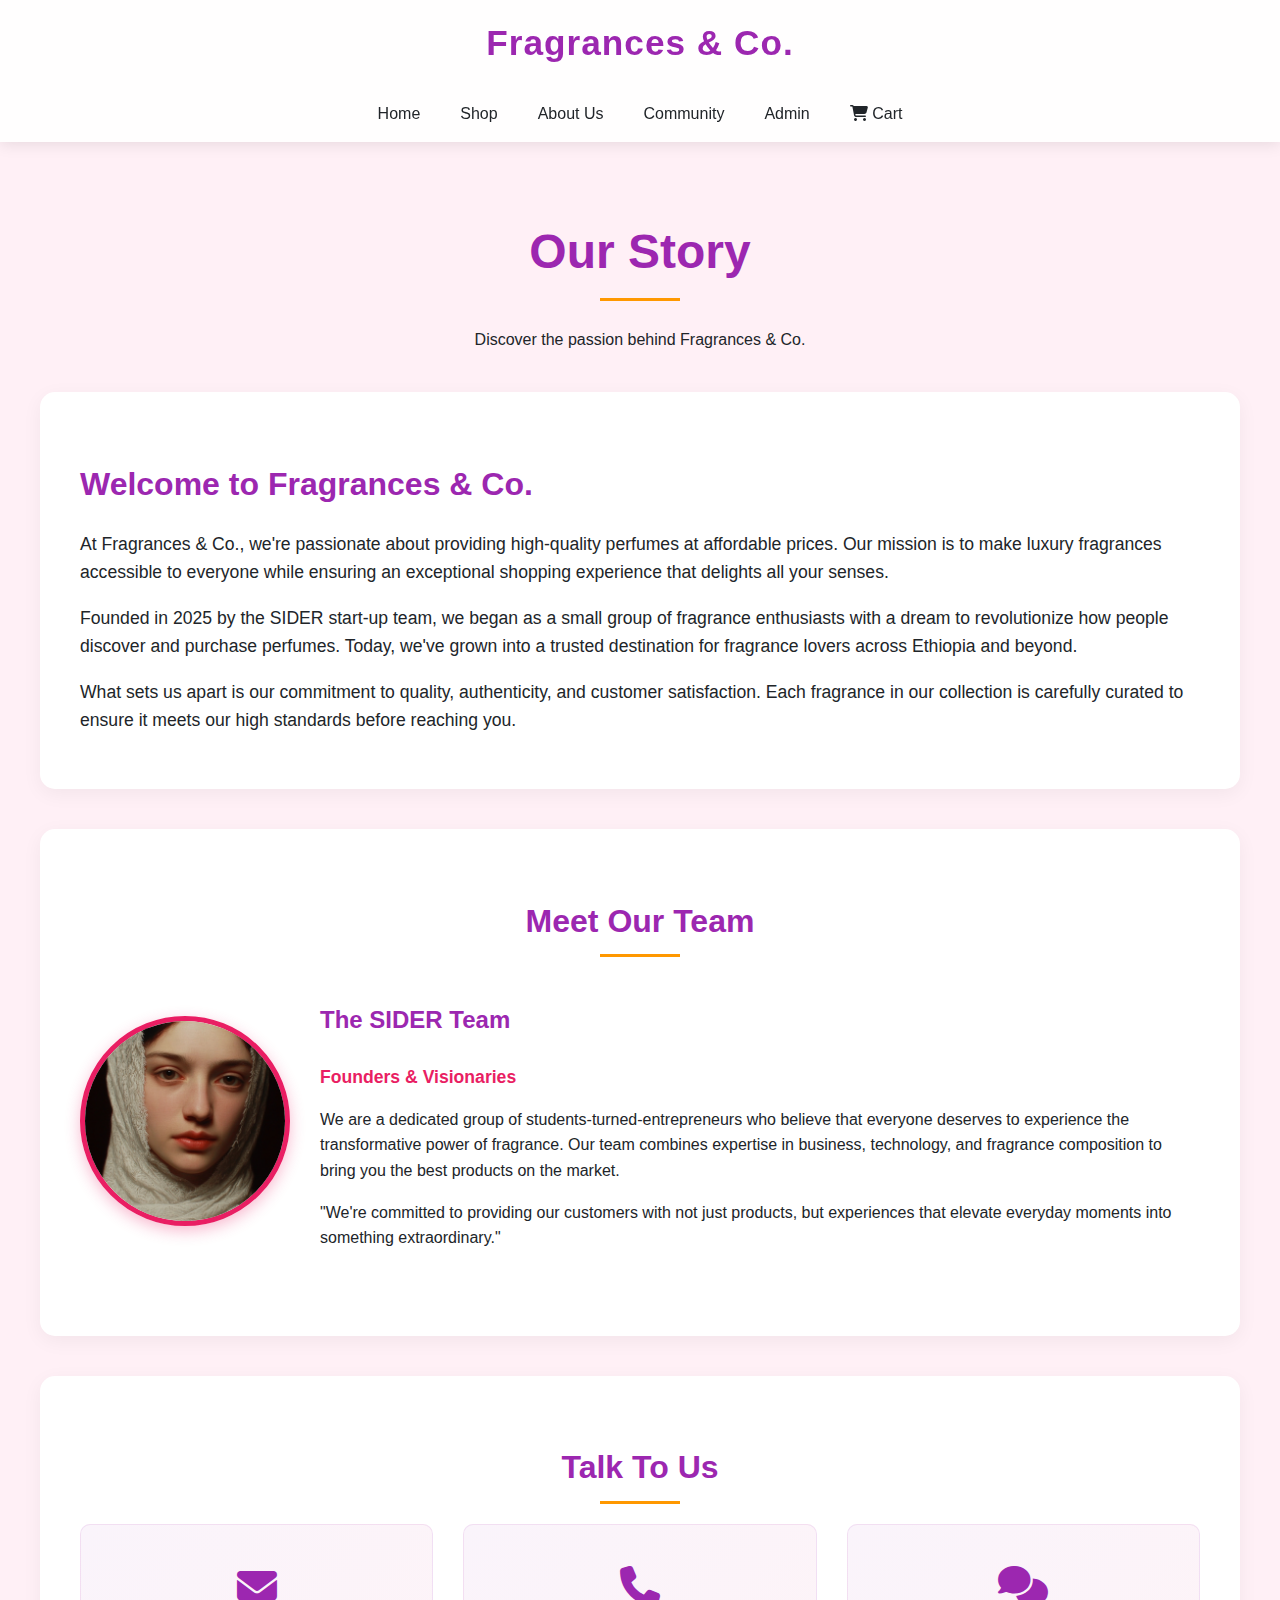
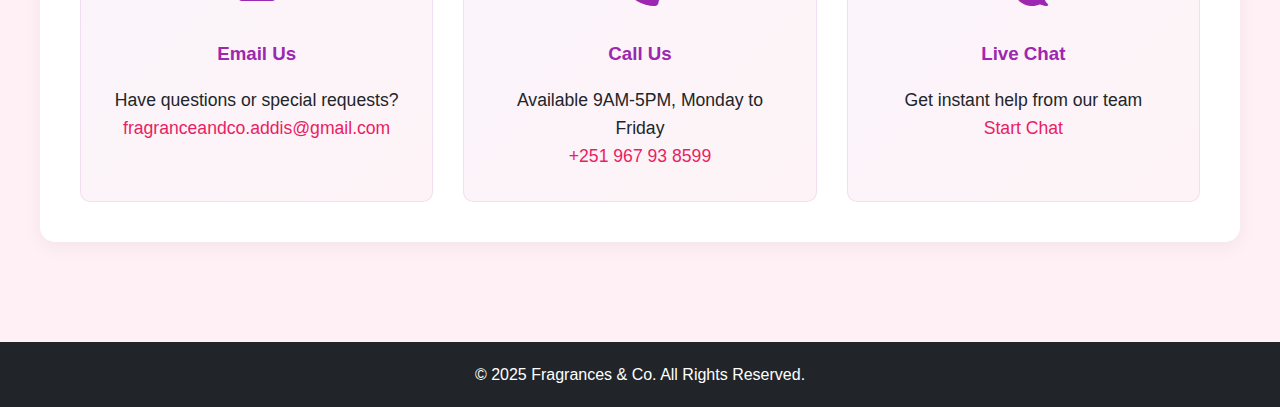
<file: FragranceandCo-main/Rahma/about us.html>
<!DOCTYPE html>
<html lang="en">
<head>
    <meta charset="UTF-8">
    <meta name="viewport" content="width=device-width, initial-scale=1.0">
    <title>About Us - Fragrances & Co.</title>
    <link rel="stylesheet" href="https://cdnjs.cloudflare.com/ajax/libs/font-awesome/6.4.0/css/all.min.css">
    <style>
        :root {
            --primary: #9c27b0;
            --secondary: #e91e63;
            --accent: #ff9800;
            --light: #f8f9fa;
            --dark: #212529;
            --background: #fff0f6;
            --text-light: #777;
        }
        
        body {
            background-color: var(--background);
            margin: 0;
            font-family: 'Segoe UI', Tahoma, Geneva, Verdana, sans-serif;
            line-height: 1.6;
            color: var(--dark);
        }
        
        
        header {
            background: rgba(255, 255, 255, 0.9);
            box-shadow: 0 2px 15px rgba(0, 0, 0, 0.1);
            position: sticky;
            top: 0;
            z-index: 100;
            backdrop-filter: blur(5px);
        }
        
        .logo h1 {
            color: var(--primary);
            margin: 0;
            padding: 15px 0;
            text-align: center;
            font-size: 2.2rem;
            font-weight: 700;
            letter-spacing: 1px;
        }
        
        nav {
            display: flex;
            justify-content: center;
            padding: 0 20px;
            flex-wrap: wrap;
        }
        
        nav a {
            color: var(--dark);
            text-decoration: none;
            font-weight: 500;
            padding: 15px 20px;
            position: relative;
            transition: color 0.3s;
        }
        
        nav a:hover {
            color: var(--primary);
        }
        
        nav a::after {
            content: '';
            position: absolute;
            bottom: 0;
            left: 0;
            width: 0;
            height: 2px;
            background-color: var(--primary);
            transition: width 0.3s;
        }
        
        nav a:hover::after {
            width: 100%;
        }
        
        
        .main-container {
            max-width: 1200px;
            margin: 0 auto;
            padding: 40px 20px;
        }
        
        .page-header {
            text-align: center;
            margin-bottom: 40px;
        }
        
        .page-header h1 {
            font-size: 3rem;
            color: var(--primary);
            margin-bottom: 20px;
            position: relative;
            display: inline-block;
        }
        
        .page-header h1::after {
            content: '';
            position: absolute;
            bottom: -10px;
            left: 50%;
            transform: translateX(-50%);
            width: 80px;
            height: 3px;
            background-color: var(--accent);
        }
        
        
        .about-section {
            background: white;
            border-radius: 15px;
            padding: 40px;
            box-shadow: 0 5px 20px rgba(0, 0, 0, 0.05);
            margin-bottom: 40px;
            animation: fadeIn 1s ease-out;
        }
        
        @keyframes fadeIn {
            from { opacity: 0; transform: translateY(20px); }
            to { opacity: 1; transform: translateY(0); }
        }
        
        .about-section h2 {
            color: var(--primary);
            font-size: 2rem;
            margin-bottom: 20px;
        }
        
        .about-section p {
            margin-bottom: 15px;
            font-size: 1.1rem;
            color: var(--dark);
        }
        
        
        .team-section {
            background: white;
            border-radius: 15px;
            padding: 40px;
            box-shadow: 0 5px 20px rgba(0, 0, 0, 0.05);
            margin-bottom: 40px;
        }
        
        .team-section h2 {
            color: var(--primary);
            font-size: 2rem;
            text-align: center;
            margin-bottom: 30px;
            position: relative;
        }
        
        .team-section h2::after {
            content: '';
            position: absolute;
            bottom: -10px;
            left: 50%;
            transform: translateX(-50%);
            width: 80px;
            height: 3px;
            background-color: var(--accent);
        }
        
        .team-member {
            display: flex;
            align-items: center;
            gap: 30px;
            margin-bottom: 30px;
            flex-wrap: wrap;
        }
        
        .team-member img {
            width: 200px;
            height: 200px;
            border-radius: 50%;
            object-fit: cover;
            border: 5px solid var(--secondary);
            box-shadow: 0 5px 15px rgba(233, 30, 99, 0.3);
        }
        
        .team-member-info {
            flex: 1;
            min-width: 300px;
        }
        
        .team-member-info h3 {
            color: var(--primary);
            font-size: 1.5rem;
            margin-bottom: 5px;
        }
        
        .team-member-info h4 {
            color: var(--secondary);
            font-size: 1.1rem;
            margin-bottom: 15px;
        }
        
        .team-member-info p {
            color: var(--dark);
            margin-bottom: 15px;
        }
        
        
        .contact-section {
            background: white;
            border-radius: 15px;
            padding: 40px;
            box-shadow: 0 5px 20px rgba(0, 0, 0, 0.05);
        }
        
        .contact-section h2 {
            color: var(--primary);
            font-size: 2rem;
            text-align: center;
            margin-bottom: 30px;
            position: relative;
        }
        
        .contact-section h2::after {
            content: '';
            position: absolute;
            bottom: -10px;
            left: 50%;
            transform: translateX(-50%);
            width: 80px;
            height: 3px;
            background-color: var(--accent);
        }
        
        .contact-methods {
            display: grid;
            grid-template-columns: repeat(auto-fit, minmax(300px, 1fr));
            gap: 30px;
        }
        
        .contact-card {
            background: linear-gradient(135deg, rgba(156, 39, 176, 0.05) 0%, rgba(233, 30, 99, 0.05) 100%);
            border-radius: 10px;
            padding: 30px;
            text-align: center;
            transition: transform 0.3s;
            border: 1px solid rgba(156, 39, 176, 0.1);
        }
        
        .contact-card:hover {
            transform: translateY(-5px);
            box-shadow: 0 10px 25px rgba(0, 0, 0, 0.1);
        }
        
        .contact-icon {
            font-size: 2.5rem;
            color: var(--primary);
            margin-bottom: 20px;
        }
        
        .contact-card h3 {
            color: var(--primary);
            margin-bottom: 15px;
        }
        
        .contact-card p, .contact-card a {
            color: var(--dark);
            font-size: 1.1rem;
            margin-bottom: 0;
        }
        
        .contact-card a {
            color: var(--secondary);
            text-decoration: none;
            transition: color 0.3s;
        }
        
        .contact-card a:hover {
            color: var(--primary);
            text-decoration: underline;
        }
        
        
        footer {
            background: var(--dark);
            color: white;
            text-align: center;
            padding: 20px;
            margin-top: 60px;
        }
        
        footer p {
            margin: 0;
        }
        
        
        @media (max-width: 768px) {
            nav {
                flex-direction: column;
                align-items: center;
            }
            
            nav a {
                padding: 10px 0;
            }
            
            .team-member {
                flex-direction: column;
                text-align: center;
            }
            
            .team-member img {
                margin-bottom: 20px;
            }
        }
        
.chat-bot-container {
    position: fixed;
    bottom: 100px;
    right: 30px;
    width: 350px;
    max-width: 90%;
    background: white;
    border-radius: 15px;
    box-shadow: 0 10px 30px rgba(0, 0, 0, 0.1);
    z-index: 1000;
    transform: translateY(20px);
    opacity: 0;
    visibility: hidden;
    transition: all 0.3s;
    border: 1px solid #e0e0e0;
}

.chat-bot-container.open {
    transform: translateY(0);
    opacity: 1;
    visibility: visible;
}

.chat-header {
    background: var(--primary);
    color: white;
    padding: 15px;
    border-radius: 15px 15px 0 0;
    display: flex;
    justify-content: space-between;
    align-items: center;
}
    </style>
</head>
<body>

    <header>
        <div class="logo">
            <h1>Fragrances & Co.</h1>
        </div>
        <nav>
            <a href="rhm.html">Home</a>
            <a href="shop2.html">Shop</a>
            <a href="about us.html">About Us</a>
            <a href="communtiy.html">Community</a>
            <a href="admin.html">Admin</a>
            <a href="cart.html"><i class="fas fa-shopping-cart"></i> Cart</a>
        </nav>
    </header>

    
    <div class="main-container">
        <div class="page-header">
            <h1>Our Story</h1>
            <p>Discover the passion behind Fragrances & Co.</p>
        </div>
        
        
        <section class="about-section">
            <h2>Welcome to Fragrances & Co.</h2>
            <p>
                At Fragrances & Co., we're passionate about providing high-quality perfumes at affordable prices. 
                Our mission is to make luxury fragrances accessible to everyone while ensuring an exceptional 
                shopping experience that delights all your senses.
            </p>
            <p>
                Founded in 2025 by the SIDER start-up team, we began as a small group of fragrance enthusiasts 
                with a dream to revolutionize how people discover and purchase perfumes. Today, we've grown into 
                a trusted destination for fragrance lovers across Ethiopia and beyond.
            </p>
            <p>
                What sets us apart is our commitment to quality, authenticity, and customer satisfaction. 
                Each fragrance in our collection is carefully curated to ensure it meets our high standards 
                before reaching you.
            </p>
        </section>
        
        
        <section class="team-section">
            <h2>Meet Our Team</h2>
            <div class="team-member">
                <img src="eman.jpg" alt="SIDER Team">
                <div class="team-member-info">
                    <h3>The SIDER Team</h3>
                    <h4>Founders & Visionaries</h4>
                    <p>
                        We are a dedicated group of students-turned-entrepreneurs who believe that everyone 
                        deserves to experience the transformative power of fragrance. Our team combines 
                        expertise in business, technology, and fragrance composition to bring you the best 
                        products on the market.
                    </p>
                    <p>
                        "We're committed to providing our customers with not just products, but experiences 
                        that elevate everyday moments into something extraordinary."
                    </p>
                </div>
            </div>
        </section>
        
        
        <section class="contact-section">
            <h2>Talk To Us</h2>
            <div class="contact-methods">
                <div class="contact-card">
                    <div class="contact-icon">
                        <i class="fas fa-envelope"></i>
                    </div>
                    <h3>Email Us</h3>
                    <p>Have questions or special requests?</p>
                    <a href="mailto:fragranceandco.addis@gmail.com">fragranceandco.addis@gmail.com</a>
                </div>
                
                <div class="contact-card">
                    <div class="contact-icon">
                        <i class="fas fa-phone"></i>
                    </div>
                    <h3>Call Us</h3>
                    <p>Available 9AM-5PM, Monday to Friday</p>
                    <a href="tel:+251967938599">+251 967 93 8599</a>
                </div>
                
                <div class="contact-card">
                    <div class="contact-icon">
                        <i class="fas fa-comments"></i>
                    </div>
                    <h3>Live Chat</h3>
                    <p>Get instant help from our team</p>
                    <a href="#" id="startChatBtn">Start Chat</a>
                </div>
            </div>
        </section>
    </div>
    <div class="chat-bot-container" id="chatBotContainer">
        <div class="chat-header">
            <h3>Fragrances & Co. Support</h3>
            <button class="close-chat" id="closeChat">&times;</button>
        </div>
        <div class="chat-messages" id="chatMessages">
            
        </div>
        <div class="chat-input">
            <input type="text" id="chatInput" placeholder="Type your message...">
            <button id="sendMessage"><i class="fas fa-paper-plane"></i></button>
        </div>
    </div>
    <script>
        document.addEventListener('DOMContentLoaded', function() {
    
    const startChatBtn = document.getElementById('startChatBtn');
    const chatBotContainer = document.getElementById('chatBotContainer');
    const closeChat = document.getElementById('closeChat');
    const chatMessages = document.getElementById('chatMessages');
    const chatInput = document.getElementById('chatInput');
    const sendMessage = document.getElementById('sendMessage');

    
    startChatBtn.addEventListener('click', function(e) {
        e.preventDefault();
        chatBotContainer.classList.add('open');
        
        
        if (chatMessages.children.length === 0) {
            addBotMessage("Hello! 👋 Welcome to Fragrances & Co. support. How can I help you today?");
        }
    });

    
    closeChat.addEventListener('click', function() {
        chatBotContainer.classList.remove('open');
    });

    
    function sendUserMessage() {
        const message = chatInput.value.trim();
        if (message) {
            addUserMessage(message);
            chatInput.value = '';
            
            
            const typingIndicator = document.createElement('div');
            typingIndicator.className = 'typing-indicator';
            typingIndicator.innerHTML = `
                <span></span>
                <span></span>
                <span></span>
            `;
            chatMessages.appendChild(typingIndicator);
            chatMessages.scrollTop = chatMessages.scrollHeight;
            
            
            setTimeout(() => {
                chatMessages.removeChild(typingIndicator);
                handleBotResponse(message);
            }, 1500);
        }
    }
    
    sendMessage.addEventListener('click', sendUserMessage);
    chatInput.addEventListener('keypress', function(e) {
        if (e.key === 'Enter') {
            sendUserMessage();
        }
    });

    
    function addUserMessage(message) {
        const messageDiv = document.createElement('div');
        messageDiv.className = 'message user';
        messageDiv.innerHTML = `
            <div class="message-content">${message}</div>
            <div class="message-time">${getCurrentTime()}</div>
        `;
        chatMessages.appendChild(messageDiv);
        chatMessages.scrollTop = chatMessages.scrollHeight;
    }


    function addBotMessage(message) {
        const messageDiv = document.createElement('div');
        messageDiv.className = 'message bot';
        messageDiv.innerHTML = `
            <div class="message-content">${message}</div>
            <div class="message-time">${getCurrentTime()}</div>
        `;
        chatMessages.appendChild(messageDiv);
        chatMessages.scrollTop = chatMessages.scrollHeight;
    }

    
    function handleBotResponse(userMessage) {
        const lowerMessage = userMessage.toLowerCase();
        let response;
        
        if (lowerMessage.includes('hello') || lowerMessage.includes('hi')) {
            response = "Hello there! 😊 How can I assist you with our fragrances today?";
        } 
        else if (lowerMessage.includes('order') || lowerMessage.includes('track')) {
            response = "For order tracking, please provide your order number. You can also check your order status in your account dashboard.";
        }
        else if (lowerMessage.includes('return') || lowerMessage.includes('exchange')) {
            response = "Our return policy allows exchanges within 30 days of purchase. Please visit our Returns page for more details.";
        }
        else if (lowerMessage.includes('recommend') || lowerMessage.includes('suggest')) {
            response = "Based on your preferences, I'd recommend our best-selling 'Velvet Twilight' for evenings or 'Citrus Splash' for daytime freshness. Would you like more suggestions?";
        }
        else if (lowerMessage.includes('thank')) {
            response = "You're welcome! Is there anything else I can help you with?";
        }
        else if (lowerMessage.includes('bye') || lowerMessage.includes('goodbye')) {
            response = "Thank you for chatting with us! Have a wonderful day and enjoy your fragrances! 🌸";
        }
        else {
            response = "I'm here to help with any questions about our fragrances. You can ask about products, orders, or recommendations!";
        }
        
        addBotMessage(response);
    }

    
    function getCurrentTime() {
        const now = new Date();
        return now.toLocaleTimeString([], { hour: '2-digit', minute: '2-digit' });
    }
});
    </script>

    <footer>
        <p>&copy; 2025 Fragrances & Co. All Rights Reserved.</p>
    </footer>
</body>
</html>
</file>
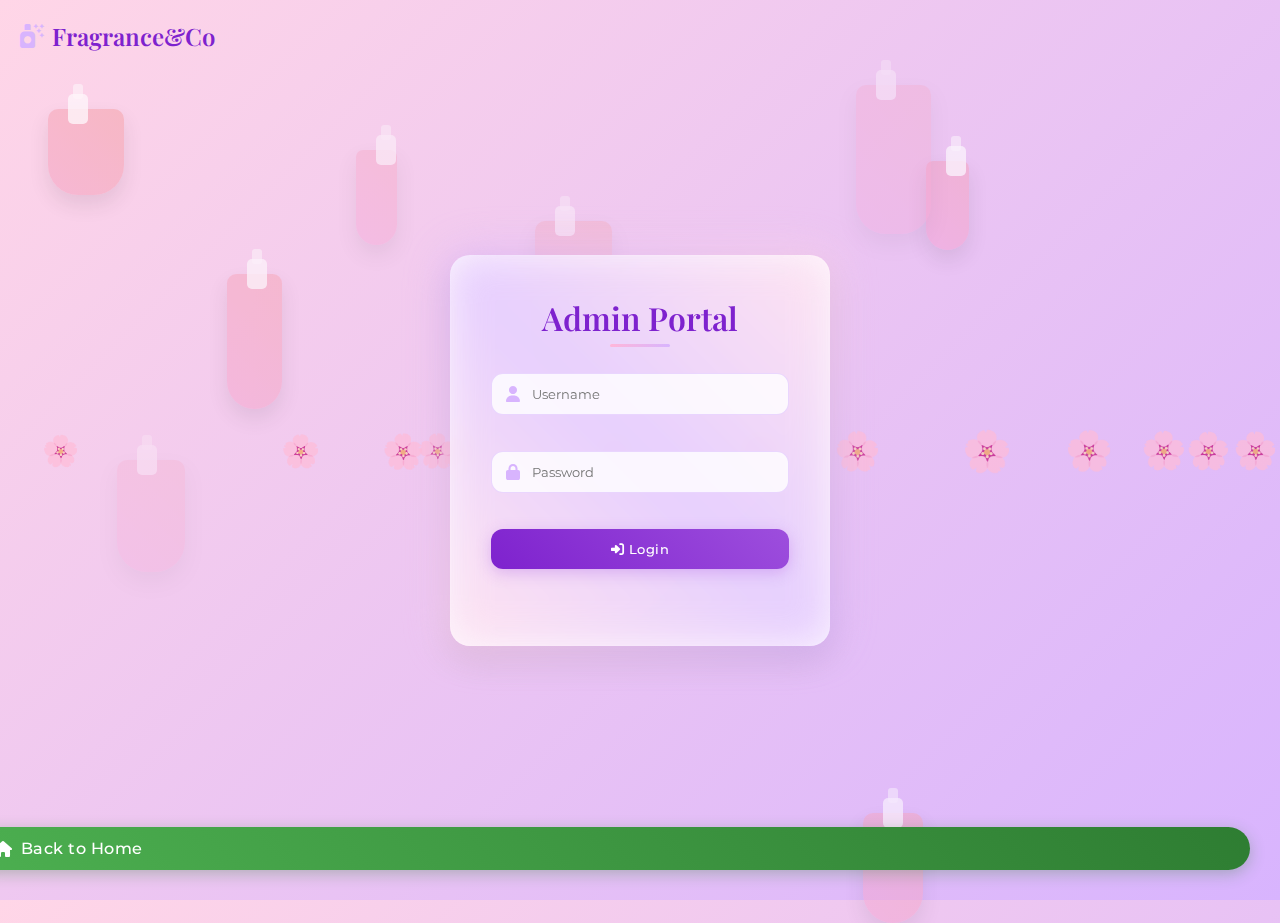
<file: FragranceandCo-main/Rahma/admin.html>
<!DOCTYPE html>
<html lang="en">
<head>
    <meta charset="UTF-8">
    <meta name="viewport" content="width=device-width, initial-scale=1.0">
    <title>Fragrance&Co | Admin Portal</title>
    <link rel="stylesheet" href="https://cdnjs.cloudflare.com/ajax/libs/font-awesome/6.4.0/css/all.min.css">
    <link href="https://fonts.googleapis.com/css2?family=Playfair+Display:wght@400;500;600&family=Montserrat:wght@300;400;500&display=swap" rel="stylesheet">
    <style>
        :root {
            --primary-pink: #ffd6e7;
            --secondary-pink: #ffb6d9;
            --accent-purple: #d8b4fe;
            --dark-purple: #7e22ce;
            --text-dark: #4a044e;
            --text-light: #fdf2f8;
        }
        
        * {
            box-sizing: border-box;
            margin: 0;
            padding: 0;
        }
        
        body {
            font-family: 'Montserrat', sans-serif;
            display: flex;
            justify-content: center;
            align-items: center;
            min-height: 100vh;
            margin: 0;
            background: linear-gradient(135deg, var(--primary-pink), var(--accent-purple));
            position: relative;
            overflow-x: hidden;
            color: var(--text-dark);
        }
        
        .container {
            background: rgba(255, 255, 255, 0.9);
            backdrop-filter: blur(10px);
            padding: 2.5rem;
            border-radius: 20px;
            box-shadow: 0 15px 35px rgba(0, 0, 0, 0.1);
            width: 380px;
            text-align: center;
            position: relative;
            z-index: 10;
            transform-style: preserve-3d;
            transition: all 0.5s ease;
            border: 1px solid rgba(255, 255, 255, 0.3);
        }
        
        .container:hover {
            transform: translateY(-5px);
            box-shadow: 0 20px 40px rgba(0, 0, 0, 0.15);
        }
        
        .container::before {
            content: '';
            position: absolute;
            top: -5px;
            left: -5px;
            right: -5px;
            bottom: -5px;
            background: linear-gradient(45deg, #ffd6e7, #d8b4fe, #ffd6e7);
            z-index: -1;
            border-radius: 25px;
            opacity: 0.6;
            filter: blur(20px);
        }
        
        h1, h2 {
            font-family: 'Playfair Display', serif;
            color: var(--dark-purple);
            margin-bottom: 1.5rem;
            font-weight: 600;
            position: relative;
            display: inline-block;
        }
        
        h1::after, h2::after {
            content: '';
            position: absolute;
            bottom: -8px;
            left: 50%;
            transform: translateX(-50%);
            width: 60px;
            height: 3px;
            background: linear-gradient(90deg, var(--secondary-pink), var(--accent-purple));
            border-radius: 3px;
        }
        
        .hidden {
            display: none;
        }
        
        textarea {
            width: 100%;
            height: 120px;
            margin-bottom: 1rem;
            padding: 12px;
            border-radius: 12px;
            border: 1px solid rgba(216, 180, 254, 0.5);
            background: rgba(255, 255, 255, 0.8);
            font-family: 'Montserrat', sans-serif;
            resize: none;
            transition: all 0.3s ease;
            box-shadow: inset 0 2px 5px rgba(0, 0, 0, 0.05);
        }
        
        textarea:focus {
            outline: none;
            border-color: var(--accent-purple);
            box-shadow: 0 0 0 3px rgba(216, 180, 254, 0.3);
        }
        
        button {
            background: linear-gradient(45deg, var(--dark-purple), #9d4edd);
            color: white;
            border: none;
            padding: 12px;
            cursor: pointer;
            border-radius: 12px;
            width: 100%;
            margin-top: 10px;
            font-family: 'Montserrat', sans-serif;
            font-weight: 500;
            letter-spacing: 0.5px;
            transition: all 0.3s ease;
            box-shadow: 0 4px 15px rgba(158, 78, 221, 0.3);
            position: relative;
            overflow: hidden;
        }
        
        button:hover {
            transform: translateY(-2px);
            box-shadow: 0 8px 20px rgba(158, 78, 221, 0.4);
        }
        
        button:active {
            transform: translateY(0);
        }
        
        button::after {
            content: '';
            position: absolute;
            top: 0;
            left: 0;
            width: 100%;
            height: 100%;
            background: linear-gradient(45deg, transparent, rgba(255, 255, 255, 0.3), transparent);
            transform: translateX(-100%);
            transition: all 0.5s ease;
        }
        
        button:hover::after {
            transform: translateX(100%);
        }
        
        input {
            width: 100%;
            padding: 12px;
            margin: 10px 0;
            box-sizing: border-box;
            border-radius: 12px;
            border: 1px solid rgba(216, 180, 254, 0.5);
            background: rgba(255, 255, 255, 0.8);
            font-family: 'Montserrat', sans-serif;
            transition: all 0.3s ease;
        }
        
        input:focus {
            outline: none;
            border-color: var(--accent-purple);
            box-shadow: 0 0 0 3px rgba(216, 180, 254, 0.3);
        }
        
        .back-to-home {
            position: fixed;
            bottom: 30px;
            right: 30px;
            padding: 12px 24px;
            background: linear-gradient(45deg, #4CAF50, #2E7D32);
            color: white;
            text-align: center;
            text-decoration: none;
            font-family: 'Montserrat', sans-serif;
            font-size: 16px;
            font-weight: 500;
            border: none;
            border-radius: 50px;
            cursor: pointer;
            transition: all 0.3s ease;
            box-shadow: 0 4px 15px rgba(46, 125, 50, 0.3);
            z-index: 100;
            display: flex;
            align-items: center;
            gap: 8px;
        }
        
        .back-to-home:hover {
            transform: translateY(-3px);
            box-shadow: 0 8px 20px rgba(46, 125, 50, 0.4);
        }
        
        #message {
            color: #d32f2f;
            margin-top: 1rem;
            font-size: 0.9rem;
            min-height: 20px;
        }
        
        .perfume-bottle {
            position: absolute;
            width: 60px;
            height: 100px;
            background: linear-gradient(45deg, rgba(255, 182, 193, 0.7), rgba(221, 160, 221, 0.7));
            border-radius: 10px 10px 30px 30px;
            z-index: 1;
            animation: float 6s ease-in-out infinite;
            box-shadow: 0 10px 20px rgba(0, 0, 0, 0.1);
        }
        
        .perfume-bottle::before {
            content: '';
            position: absolute;
            top: -15px;
            left: 20px;
            width: 20px;
            height: 30px;
            background: rgba(255, 255, 255, 0.8);
            border-radius: 5px;
        }
        
        .perfume-bottle::after {
            content: '';
            position: absolute;
            top: -25px;
            left: 25px;
            width: 10px;
            height: 15px;
            background: rgba(255, 255, 255, 0.6);
            border-radius: 3px;
        }
        
        @keyframes float {
            0%, 100% { transform: translateY(0) rotate(5deg); }
            50% { transform: translateY(-20px) rotate(-5deg); }
        }
        
        .floral-decoration {
            position: absolute;
            font-size: 24px;
            opacity: 0.7;
            user-select: none;
            pointer-events: none;
            z-index: 1;
            animation: floralFloat 15s linear infinite;
        }
        
        @keyframes floralFloat {
            0% { transform: translateY(0) rotate(0deg); opacity: 0; }
            10% { opacity: 0.7; }
            90% { opacity: 0.7; }
            100% { transform: translateY(-100vh) rotate(360deg); opacity: 0; }
        }
        
        #notifications {
            margin-top: 1.5rem;
            max-height: 200px;
            overflow-y: auto;
            padding-right: 8px;
        }
        
        #notifications div {
            background: rgba(255, 255, 255, 0.7);
            padding: 12px;
            margin-bottom: 10px;
            border-radius: 10px;
            border-left: 4px solid var(--accent-purple);
            animation: fadeIn 0.5s ease;
            box-shadow: 0 3px 10px rgba(0, 0, 0, 0.05);
        }
        
        @keyframes fadeIn {
            from { opacity: 0; transform: translateY(10px); }
            to { opacity: 1; transform: translateY(0); }
        }
        
        /* Custom scrollbar */
        #notifications::-webkit-scrollbar {
            width: 6px;
        }
        
        #notifications::-webkit-scrollbar-track {
            background: rgba(255, 255, 255, 0.3);
            border-radius: 3px;
        }
        
        #notifications::-webkit-scrollbar-thumb {
            background: var(--accent-purple);
            border-radius: 3px;
        }
        
        .logo {
            position: absolute;
            top: 20px;
            left: 20px;
            font-family: 'Playfair Display', serif;
            font-size: 1.5rem;
            font-weight: 600;
            color: var(--dark-purple);
            display: flex;
            align-items: center;
            gap: 8px;
            z-index: 100;
        }
        
        .logo i {
            color: var(--accent-purple);
        }
        
        .confetti {
            position: absolute;
            width: 10px;
            height: 10px;
            background: var(--accent-purple);
            opacity: 0;
            z-index: 1;
            animation: confettiFall 3s ease-in-out forwards;
        }
        
        @keyframes confettiFall {
            0% { transform: translateY(-100px) rotate(0deg); opacity: 1; }
            100% { transform: translateY(100vh) rotate(360deg); opacity: 0; }
        }
        
        .success-message {
            position: fixed;
            top: 20px;
            right: 20px;
            background: rgba(255, 255, 255, 0.9);
            padding: 15px 25px;
            border-radius: 10px;
            box-shadow: 0 5px 15px rgba(0, 0, 0, 0.1);
            display: flex;
            align-items: center;
            gap: 10px;
            transform: translateX(150%);
            transition: transform 0.4s ease;
            z-index: 1000;
            border-left: 4px solid #4CAF50;
        }
        
        .success-message.show {
            transform: translateX(0);
        }
        
        .success-message i {
            color: #4CAF50;
            font-size: 1.2rem;
        }
        
        .input-group {
            position: relative;
            margin-bottom: 1rem;
        }
        
        .input-group i {
            position: absolute;
            top: 50%;
            left: 15px;
            transform: translateY(-50%);
            color: var(--accent-purple);
        }
        
        .input-group input {
            padding-left: 40px;
        }
    </style>
</head>
<body>
    <div class="logo">
        <i class="fas fa-spray-can-sparkles"></i>
        <span>Fragrance&Co</span>
    </div>
    
    <div class="container">
        <h1>Admin Portal</h1>
        <form id="loginForm">
            <div class="input-group">
                <i class="fas fa-user"></i>
                <input type="text" id="username" placeholder="Username" required>
            </div>
            <div class="input-group">
                <i class="fas fa-lock"></i>
                <input type="password" id="password" placeholder="Password" required>
            </div>
            <button type="submit">
                <i class="fas fa-sign-in-alt"></i> Login
            </button> 
        </form>
        <div id="message"></div>
    </div>
    
    <div id="adminPanel" class="container hidden">
        <h2>Admin Dashboard</h2>
        <textarea id="notification" placeholder="Enter your announcement..."></textarea>
        <button id="sendNotification">
            <i class="fas fa-paper-plane"></i> Send Notification
        </button>
        <button id="clearNotifications">
            <i class="fas fa-trash-alt"></i> Clear All Notifications
        </button>
        <div id="notifications"></div>
    </div>
    
    <button class="back-to-home" onclick="window.location.href='rhm.html'">
        <i class="fas fa-home"></i> Back to Home
    </button>
    
    <div class="success-message" id="successMessage">
        <i class="fas fa-check-circle"></i>
        <span id="successText">Operation completed successfully!</span>
    </div>
    
    <script>
        // Create floating perfume bottles
        function createPerfumeBottles() {
            const bottleCount = 8;
            for (let i = 0; i < bottleCount; i++) {
                const bottle = document.createElement("div");
                bottle.classList.add("perfume-bottle");
                
                // Random position & size
                bottle.style.left = Math.random() * window.innerWidth + "px";
                bottle.style.top = Math.random() * window.innerHeight + "px";
                bottle.style.width = (Math.random() * 40 + 40) + "px";
                bottle.style.height = (Math.random() * 80 + 80) + "px";
                bottle.style.animationDelay = Math.random() * 5 + "s";
                bottle.style.opacity = Math.random() * 0.5 + 0.3;
                
                // Random color variation
                const hue = Math.random() * 30 + 320; // Purple-pink range
                bottle.style.background = `linear-gradient(45deg, hsla(${hue}, 80%, 80%, 0.7), hsla(${hue + 20}, 80%, 80%, 0.7))`;
                
                document.body.appendChild(bottle);
            }
        }
        
        // Create floating floral decorations
        function createFloralDecorations() {
            const flowers = ["🌸"];
            const decorationCount = 15;
            
            for (let i = 0; i < decorationCount; i++) {
                const decor = document.createElement("div");
                decor.classList.add("floral-decoration");
                decor.innerText = flowers[Math.floor(Math.random() * flowers.length)];
                
                // Random position & animation
                decor.style.left = Math.random() * window.innerWidth + "px";
                decor.style.fontSize = (Math.random() * 20 + 20) + "px";
                decor.style.animationDuration = (Math.random() * 10 + 10) + "s";
                decor.style.animationDelay = Math.random() * 5 + "s";
                
                document.body.appendChild(decor);
            }
        }
        
        // Create confetti effect
        function createConfetti() {
            const colors = ['#ffd6e7', '#d8b4fe', '#ffb6d9', '#c084fc', '#e879f9'];
            const confettiCount = 50;
            
            for (let i = 0; i < confettiCount; i++) {
                const confetti = document.createElement("div");
                confetti.classList.add("confetti");
                
                // Random properties
                confetti.style.left = Math.random() * window.innerWidth + "px";
                confetti.style.width = (Math.random() * 8 + 4) + "px";
                confetti.style.height = (Math.random() * 8 + 4) + "px";
                confetti.style.backgroundColor = colors[Math.floor(Math.random() * colors.length)];
                confetti.style.animationDuration = (Math.random() * 2 + 2) + "s";
                confetti.style.animationDelay = Math.random() * 0.5 + "s";
                confetti.style.borderRadius = Math.random() > 0.5 ? "50%" : "0";
                
                document.body.appendChild(confetti);
                
                // Remove after animation
                setTimeout(() => {
                    confetti.remove();
                }, 3000);
            }
        }
        
        // Show success message
        function showSuccess(message) {
            const successMessage = document.getElementById('successMessage');
            const successText = document.getElementById('successText');
            
            successText.textContent = message;
            successMessage.classList.add('show');
            
            setTimeout(() => {
                successMessage.classList.remove('show');
            }, 3000);
        }
        
        // Initialize decorative elements
        window.onload = function() {
            createPerfumeBottles();
            createFloralDecorations();
            displayNotifications();
        };
        
        const adminCredentials = {
            username: "admin",
            password: "password123"
        };
        
        const loginForm = document.getElementById('loginForm');
        const messageDiv = document.getElementById('message');
        const adminPanel = document.getElementById('adminPanel');
        
        loginForm.addEventListener('submit', function(e) {
            e.preventDefault();
        
            const username = document.getElementById('username').value;
            const password = document.getElementById('password').value;
        
            if (username === adminCredentials.username && password === adminCredentials.password) {
                messageDiv.textContent = '';
                adminPanel.classList.remove('hidden');
                document.querySelector('.container:not(.hidden)').classList.add('hidden');
                loginForm.reset();
                createConfetti();
                showSuccess("Login successful!");
            } else {
                messageDiv.textContent = 'Invalid username or password.';
            }
        });
        
        document.getElementById('sendNotification').addEventListener('click', function() {
            const notificationMessage = document.getElementById('notification').value;
            if (notificationMessage) {
                addNotificationToLocalStorage(notificationMessage);
                document.getElementById('notification').value = '';
                showSuccess("Notification sent!");
            }
        });
        
        function addNotificationToLocalStorage(message) {
            const notifications = JSON.parse(localStorage.getItem('notifications')) || [];
            notifications.push(message);
            localStorage.setItem('notifications', JSON.stringify(notifications));
            displayNotifications();
        }
        
        function displayNotifications() {
            const notificationsDiv = document.getElementById('notifications');
            notificationsDiv.innerHTML = '';
            const notifications = JSON.parse(localStorage.getItem('notifications')) || [];
          
            if (notifications.length === 0) {
                const emptyMsg = document.createElement('div');
                emptyMsg.textContent = "No notifications yet.";
                emptyMsg.style.textAlign = "center";
                emptyMsg.style.color = "var(--dark-purple)";
                emptyMsg.style.opacity = "0.7";
                notificationsDiv.appendChild(emptyMsg);
            } else {
                notifications.forEach(notification => {
                    const notificationElement = document.createElement('div');
                    notificationElement.textContent = notification;
                    notificationsDiv.appendChild(notificationElement);
                });
            }
        }
        
        document.getElementById('clearNotifications').addEventListener('click', function() {
            if (confirm("Are you sure you want to delete all notifications?")) {
                localStorage.removeItem('notifications');
                displayNotifications();
                showSuccess("Notifications cleared!");
            }
        });
    </script>
</body>
</html>
</file>
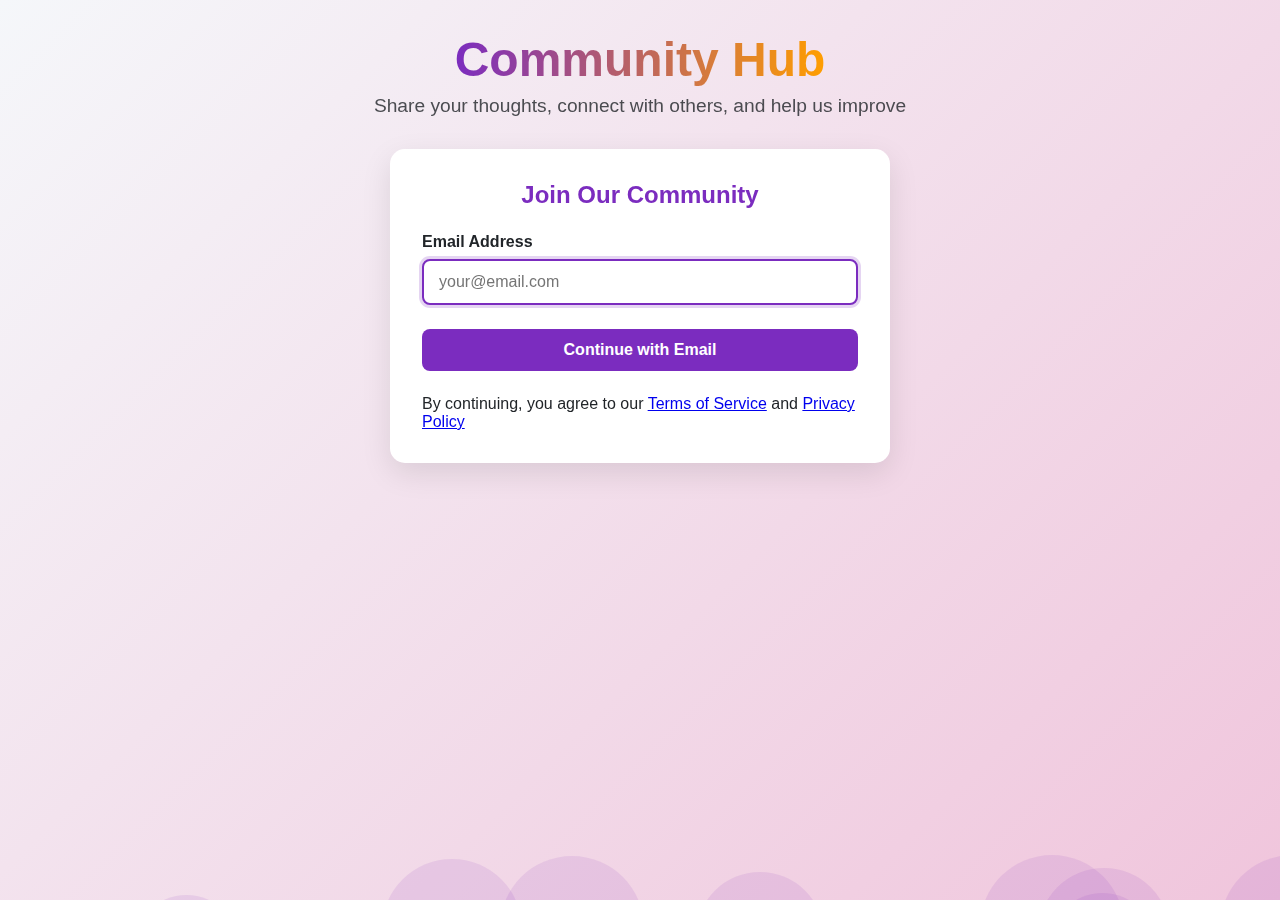
<file: FragranceandCo-main/Rahma/communtiy.html>
<!DOCTYPE html>
<html lang="en">
<head>
    <meta charset="UTF-8">
    <meta name="viewport" content="width=device-width, initial-scale=1.0">
    <title>Community Hub</title>
    <link rel="stylesheet" href="https://cdnjs.cloudflare.com/ajax/libs/font-awesome/6.4.0/css/all.min.css">
    <style>
        :root {
            --primary: #7b2cbf;
            --secondary: #e0aaff;
            --accent: #ff9e00;
            --light: #f8f9fa;
            --dark: #212529;
            --success: #38b000;
            --danger: #ff4d6d;
        }
        
        * {
            box-sizing: border-box;
            margin: 0;
            padding: 0;
        }
        
        body {
            font-family: 'Segoe UI', Tahoma, Geneva, Verdana, sans-serif;
            background: linear-gradient(135deg, #f5f7fa 0%, #f0c5dc 100%);
            color: var(--dark);
            min-height: 100vh;
            overflow-x: hidden;
        }
        
        /* Floating bubbles background */
        .bubbles {
            position: fixed;
            width: 100%;
            height: 100%;
            z-index: -1;
            overflow: hidden;
        }
        
        .bubble {
            position: absolute;
            bottom: -100px;
            background: rgba(123, 44, 191, 0.1);
            border-radius: 50%;
            animation: float 15s infinite ease-in;
        }
        
        @keyframes float {
            0% {
                transform: translateY(0) rotate(0deg);
                opacity: 1;
                bottom: -100px;
            }
            100% {
                transform: translateY(-1000px) rotate(720deg);
                opacity: 0;
                bottom: 100%;
            }
        }
        
        /* Main container */
        .container {
            max-width: 1200px;
            margin: 0 auto;
            padding: 2rem;
            animation: fadeIn 0.8s ease-out;
        }
        
        @keyframes fadeIn {
            from { opacity: 0; transform: translateY(20px); }
            to { opacity: 1; transform: translateY(0); }
        }
        
        /* Header */
        .header {
            text-align: center;
            margin-bottom: 2rem;
            position: relative;
        }
        
        .header h1 {
            font-size: 3rem;
            color: var(--primary);
            margin-bottom: 0.5rem;
            background: linear-gradient(to right, #7b2cbf, #ff9e00);
            -webkit-background-clip: text;
            background-clip: text;
            color: transparent;
            display: inline-block;
        }
        
        .header p {
            font-size: 1.2rem;
            color: var(--dark);
            opacity: 0.8;
        }
        
        /* Auth section */
        .auth-section {
            background: white;
            border-radius: 15px;
            padding: 2rem;
            box-shadow: 0 10px 30px rgba(0, 0, 0, 0.1);
            margin: 0 auto;
            max-width: 500px;
            transition: all 0.3s ease;
            transform-style: preserve-3d;
        }
        
        .auth-section:hover {
            transform: translateY(-5px);
            box-shadow: 0 15px 35px rgba(0, 0, 0, 0.15);
        }
        
        .auth-section h2 {
            text-align: center;
            margin-bottom: 1.5rem;
            color: var(--primary);
        }
        
        /* Form elements */
        .form-group {
            margin-bottom: 1.5rem;
            position: relative;
        }
        
        .form-group label {
            display: block;
            margin-bottom: 0.5rem;
            font-weight: 600;
            color: var(--dark);
        }
        
        .form-control {
            width: 100%;
            padding: 12px 15px;
            border: 2px solid #e9ecef;
            border-radius: 8px;
            font-size: 1rem;
            transition: all 0.3s;
            background-color: #f8f9fa;
        }
        
        .form-control:focus {
            border-color: var(--primary);
            box-shadow: 0 0 0 3px rgba(123, 44, 191, 0.2);
            outline: none;
            background-color: white;
        }
        
        .password-toggle {
            position: absolute;
            right: 15px;
            top: 40px;
            cursor: pointer;
            color: #adb5bd;
            transition: color 0.3s;
        }
        
        .password-toggle:hover {
            color: var(--primary);
        }
        
        /* Buttons */
        .btn {
            display: inline-block;
            padding: 12px 24px;
            border: none;
            border-radius: 8px;
            font-size: 1rem;
            font-weight: 600;
            cursor: pointer;
            transition: all 0.3s;
            text-align: center;
            text-decoration: none;
        }
        
        .btn-primary {
            background-color: var(--primary);
            color: white;
            width: 100%;
        }
        
        .btn-primary:hover {
            background-color: #6a1b9a;
            transform: translateY(-2px);
        }
        
        .btn-secondary {
            background-color: var(--secondary);
            color: var(--dark);
        }
        
        .btn-secondary:hover {
            background-color: #d89cff;
        }
        
        .btn-accent {
            background-color: var(--accent);
            color: white;
        }
        
        .btn-accent:hover {
            background-color: #e68a00;
        }
        
        /* Community content */
        .community-content {
            display: none;
            animation: slideUp 0.6s ease-out;
        }
        
        @keyframes slideUp {
            from { opacity: 0; transform: translateY(30px); }
            to { opacity: 1; transform: translateY(0); }
        }
        
        .welcome-message {
            background: linear-gradient(135deg, rgba(123, 44, 191, 0.1) 0%, rgba(224, 170, 255, 0.1) 100%);
            border-radius: 15px;
            padding: 2rem;
            margin-bottom: 2rem;
            text-align: center;
            border-left: 5px solid var(--primary);
            animation: pulse 2s infinite alternate;
        }
        
        @keyframes pulse {
            0% { box-shadow: 0 0 0 0 rgba(123, 44, 191, 0.2); }
            100% { box-shadow: 0 0 0 15px rgba(123, 44, 191, 0); }
        }
        
        .welcome-message h2 {
            color: var(--primary);
            margin-bottom: 0.5rem;
        }
        
        .welcome-message p {
            color: var(--dark);
            opacity: 0.8;
        }
        
        /* Review form */
        .review-form {
            background: white;
            border-radius: 15px;
            padding: 2rem;
            box-shadow: 0 5px 20px rgba(0, 0, 0, 0.05);
            margin-bottom: 2rem;
        }
        
        .review-form h3 {
            margin-bottom: 1.5rem;
            color: var(--primary);
        }
        
        .rating-stars {
            display: flex;
            gap: 5px;
            margin: 10px 0;
        }
        
        .rating-stars input[type="radio"] {
            display: none;
        }
        
        .rating-stars label {
            font-size: 2rem;
            color: #e9ecef;
            cursor: pointer;
            transition: color 0.2s;
        }
        
        .rating-stars input[type="radio"]:checked ~ label {
            color: #e9ecef;
        }
        
        .rating-stars label:hover,
        .rating-stars label:hover ~ label,
        .rating-stars input[type="radio"]:checked ~ label {
            color: var(--accent);
        }
        
        textarea {
            min-height: 150px;
            resize: vertical;
        }
        
        /* Reviews display */
        .reviews-container {
            display: grid;
            grid-template-columns: repeat(auto-fill, minmax(300px, 1fr));
            gap: 1.5rem;
            margin-top: 2rem;
        }
        
        .review-card {
            background: white;
            border-radius: 15px;
            padding: 1.5rem;
            box-shadow: 0 5px 15px rgba(0, 0, 0, 0.05);
            transition: all 0.3s ease;
            animation: fadeInUp 0.5s ease-out;
            position: relative;
            overflow: hidden;
        }
        
        @keyframes fadeInUp {
            from { opacity: 0; transform: translateY(20px); }
            to { opacity: 1; transform: translateY(0); }
        }
        
        .review-card:hover {
            transform: translateY(-5px);
            box-shadow: 0 10px 25px rgba(0, 0, 0, 0.1);
        }
        
        .review-card::before {
            content: '';
            position: absolute;
            top: 0;
            left: 0;
            width: 5px;
            height: 100%;
            background: var(--primary);
        }
        
        .review-header {
            display: flex;
            justify-content: space-between;
            align-items: center;
            margin-bottom: 1rem;
        }
        
        .review-author {
            font-weight: 600;
            color: var(--primary);
        }
        
        .review-date {
            font-size: 0.8rem;
            color: #adb5bd;
        }
        
        .review-type {
            display: inline-block;
            padding: 3px 8px;
            background-color: var(--secondary);
            color: var(--primary);
            border-radius: 20px;
            font-size: 0.7rem;
            font-weight: 600;
            margin-bottom: 0.5rem;
        }
        
        .review-rating {
            color: var(--accent);
            margin-bottom: 0.5rem;
            font-size: 1.2rem;
        }
        
        .review-text {
            line-height: 1.6;
            color: var(--dark);
        }
        
        /* User profile */
        .user-profile {
            display: flex;
            align-items: center;
            gap: 1rem;
            margin-bottom: 1.5rem;
        }
        
        .avatar {
            width: 50px;
            height: 50px;
            border-radius: 50%;
            background-color: var(--secondary);
            display: flex;
            align-items: center;
            justify-content: center;
            color: white;
            font-weight: bold;
            font-size: 1.2rem;
        }
        
        /* Responsive */
        @media (max-width: 768px) {
            .container {
                padding: 1rem;
            }
            
            .header h1 {
                font-size: 2rem;
            }
            
            .reviews-container {
                grid-template-columns: 1fr;
            }
        }
        
        /* Toast notifications */
        .toast {
            position: fixed;
            bottom: 20px;
            right: 20px;
            background: var(--primary);
            color: white;
            padding: 15px 25px;
            border-radius: 8px;
            box-shadow: 0 5px 15px rgba(0, 0, 0, 0.2);
            z-index: 1000;
            display: flex;
            align-items: center;
            gap: 10px;
            transform: translateX(150%);
            transition: transform 0.3s ease;
        }
        
        .toast.show {
            transform: translateX(0);
        }
        
        .toast.success {
            background: var(--success);
        }
        
        .toast.error {
            background: var(--danger);
        }
        
        /* Loading spinner */
        .spinner {
            display: inline-block;
            width: 20px;
            height: 20px;
            border: 3px solid rgba(255, 255, 255, 0.3);
            border-radius: 50%;
            border-top-color: white;
            animation: spin 1s ease-in-out infinite;
        }
        
        @keyframes spin {
            to { transform: rotate(360deg); }
        }
.logout-btn {
    position: absolute;
    top: 20px;
    right: 20px;
    background: rgba(255, 255, 255, 0.9);
    color: var(--danger);
    border: 1px solid var(--danger);
    padding: 8px 15px;
    border-radius: 20px;
    font-size: 0.9rem;
    cursor: pointer;
    transition: all 0.3s;
    z-index: 10;
}

.logout-btn:hover {
    background: var(--danger);
    color: white;
}
    </style>
</head>
<body>
<button class="logout-btn" id="logout-btn" style="display: none;">
    <i class="fas fa-sign-out-alt"></i> Log Out
</button>
    
    <div class="bubbles" id="bubbles"></div>
    <div class="container">
        <div class="header">
            <h1>Community Hub</h1>
            <p>Share your thoughts, connect with others, and help us improve</p>
        </div>
        <div class="auth-section" id="auth-section">
            <h2>Join Our Community</h2>
            
            <div class="form-group">
                <label for="user-email">Email Address</label>
                <input type="email" id="user-email" class="form-control" placeholder="your@email.com" required>
            </div>
            
            <div class="form-group" id="password-group" style="display: none;">
                <label for="user-password">Password</label>
                <input type="password" id="user-password" class="form-control" placeholder="Enter your password" required>
                <i class="fas fa-eye password-toggle" id="toggle-password"></i>
            </div>
            
            <div class="form-group">
                <button class="btn btn-primary" id="auth-button">
                    <span id="auth-button-text">Continue with Email</span>
                    <span class="spinner" id="auth-spinner" style="display: none;"></span>
                </button>
            </div>
            
            <div class="text-center">
                <p>By continuing, you agree to our <a href="#">Terms of Service</a> and <a href="#">Privacy Policy</a></p>
            </div>
        </div>
        
        <!-- Community content (shown after auth) -->
        <div class="community-content" id="community-content">
            <!-- Welcome message -->
            <div class="welcome-message">
                <h2>Welcome back, <span id="welcome-email"></span>!</h2>
                <p>We're thrilled to have you here. Share your experiences with our products and services.</p>
            </div>
            
            <!-- User profile -->
            <div class="user-profile">
                <div class="avatar" id="user-avatar">JD</div>
                <div>
                    <h3 id="user-display-name">John Doe</h3>
                    <p id="user-join-date">Member since June 2023</p>
                </div>
            </div>
            
            <!-- Review form -->
            <div class="review-form">
                <h3>Share Your Experience</h3>
                
                <div class="form-group">
                    <label>What would you like to share?</label>
                    <select id="review-type" class="form-control">
                        <option value="product">Product Review</option>
                        <option value="service">Service Feedback</option>
                        <option value="suggestion">Improvement Suggestion</option>
                        <option value="general">General Comment</option>
                    </select>
                </div>
                
                <div class="form-group">
                    <label>Your Rating</label>
                    <div class="rating-stars">
                        <input type="radio" id="star5" name="rating" value="5">
                        <label for="star5">★</label>
                        <input type="radio" id="star4" name="rating" value="4">
                        <label for="star4">★</label>
                        <input type="radio" id="star3" name="rating" value="3">
                        <label for="star3">★</label>
                        <input type="radio" id="star2" name="rating" value="2">
                        <label for="star2">★</label>
                        <input type="radio" id="star1" name="rating" value="1">
                        <label for="star1">★</label>
                    </div>
                </div>
                
                <div class="form-group">
                    <label>Your Review</label>
                    <textarea id="review-text" class="form-control" placeholder="Tell us about your experience..."></textarea>
                </div>
                
                <button class="btn btn-accent" id="submit-review">
                    <i class="fas fa-paper-plane"></i> Submit Review
                </button>
            </div>
            
            <!-- Reviews display -->
            <h3 style="margin-top: 2rem;">Community Reviews</h3>
            <div class="reviews-container" id="reviews-container">
                <!-- Reviews will be dynamically inserted here -->
            </div>
        </div>
    </div>
    
    <!-- Toast notification -->
    <div class="toast" id="toast">
        <i class="fas fa-check-circle"></i>
        <span id="toast-message">Success! Your review has been submitted.</span>
    </div>
    
    <script>
        // DOM Elements
        const authSection = document.getElementById('auth-section');
        const communityContent = document.getElementById('community-content');
        const authButton = document.getElementById('auth-button');
        const authButtonText = document.getElementById('auth-button-text');
        const authSpinner = document.getElementById('auth-spinner');
        const userEmailInput = document.getElementById('user-email');
        const passwordGroup = document.getElementById('password-group');
        const userPasswordInput = document.getElementById('user-password');
        const togglePassword = document.getElementById('toggle-password');
        const welcomeEmail = document.getElementById('welcome-email');
        const userAvatar = document.getElementById('user-avatar');
        const userDisplayName = document.getElementById('user-display-name');
        const userJoinDate = document.getElementById('user-join-date');
        const submitReview = document.getElementById('submit-review');
        const reviewsContainer = document.getElementById('reviews-container');
        const toast = document.getElementById('toast');
        const toastMessage = document.getElementById('toast-message');
        const bubblesContainer = document.getElementById('bubbles');
        
        // Create bubbles background
        function createBubbles() {
            const bubbleCount = 20;
            for (let i = 0; i < bubbleCount; i++) {
                const bubble = document.createElement('div');
                bubble.classList.add('bubble');
                
                // Random properties
                const size = Math.random() * 100 + 50;
                const posX = Math.random() * 100;
                const delay = Math.random() * 15;
                const duration = Math.random() * 10 + 10;
                
                bubble.style.width = `${size}px`;
                bubble.style.height = `${size}px`;
                bubble.style.left = `${posX}%`;
                bubble.style.animationDelay = `${delay}s`;
                bubble.style.animationDuration = `${duration}s`;
                
                bubblesContainer.appendChild(bubble);
            }
        }
        
        // Show toast notification
        function showToast(message, type = 'success') {
            toast.className = `toast ${type}`;
            toastMessage.textContent = message;
            toast.classList.add('show');
            
            setTimeout(() => {
                toast.classList.remove('show');
            }, 3000);
        }
        
        // Toggle password visibility
        togglePassword.addEventListener('click', function() {
            const type = userPasswordInput.getAttribute('type') === 'password' ? 'text' : 'password';
            userPasswordInput.setAttribute('type', type);
            this.classList.toggle('fa-eye');
            this.classList.toggle('fa-eye-slash');
        });
        
        // Check if user is already logged in
        function checkAuthStatus() {
            const user = JSON.parse(localStorage.getItem('communityUser'));
            if (user) {
                showCommunityContent(user);
            }
        }
        
        // Show community content after auth
        function showCommunityContent(user) {
            authSection.style.display = 'none';
            communityContent.style.display = 'block';
            
            // Set user info
            welcomeEmail.textContent = user.email;
            userAvatar.textContent = getInitials(user.email);
            userDisplayName.textContent = user.email.split('@')[0];
            userJoinDate.textContent = `Member since ${new Date(user.joined).toLocaleDateString()}`;
            
            // Load reviews
            displayReviews();
        }
        
        // Get initials from email
        function getInitials(email) {
            return email.substring(0, 2).toUpperCase();
        }
        
        // Display all reviews
        function displayReviews() {
            const reviews = JSON.parse(localStorage.getItem('communityReviews')) || [];
            reviewsContainer.innerHTML = '';
            
            if (reviews.length === 0) {
                reviewsContainer.innerHTML = `
                    <div class="review-card" style="grid-column: 1 / -1; text-align: center;">
                        <p>No reviews yet. Be the first to share your thoughts!</p>
                    </div>
                `;
                return;
            }
            
            reviews.forEach(review => {
                const reviewCard = document.createElement('div');
                reviewCard.className = 'review-card';
                
                // Create stars
                let stars = '';
                for (let i = 1; i <= 5; i++) {
                    stars += i <= review.rating ? '★' : '☆';
                }
                
                reviewCard.innerHTML = `
                    <div class="review-header">
                        <div class="review-author">${review.author.split('@')[0]}</div>
                        <div class="review-date">${review.date}</div>
                    </div>
                    <span class="review-type">${getReviewType(review.type)}</span>
                    <div class="review-rating">${stars}</div>
                    <p class="review-text">${review.text}</p>
                `;
                
                reviewsContainer.appendChild(reviewCard);
            });
        }
        
        // Get review type display text
        function getReviewType(type) {
            const types = {
                product: 'Product Review',
                service: 'Service Feedback',
                suggestion: 'Improvement Suggestion',
                general: 'General Comment'
            };
            return types[type] || type;
        }
        
        // Handle authentication
        authButton.addEventListener('click', async function() {
            const email = userEmailInput.value.trim();
            
            // Validate email
            if (!validateEmail(email)) {
                showToast('Please enter a valid email address', 'error');
                return;
            }
            
            // Show loading state
            authButtonText.textContent = 'Please wait...';
            authSpinner.style.display = 'inline-block';
            authButton.disabled = true;
            
            // Simulate network delay
            await new Promise(resolve => setTimeout(resolve, 1000));
            
            // Check if user exists
            const users = JSON.parse(localStorage.getItem('communityUsers')) || [];
            const existingUser = users.find(u => u.email === email);
            
            if (existingUser) {
                // Existing user - check password
                if (!passwordGroup.style.display || passwordGroup.style.display === 'none') {
                    passwordGroup.style.display = 'block';
                    authButtonText.textContent = 'Log In';
                    authSpinner.style.display = 'none';
                    authButton.disabled = false;
                    return;
                }
                
                const password = userPasswordInput.value;
                if (password !== existingUser.password) {
                    showToast('Incorrect password', 'error');
                    authButtonText.textContent = 'Log In';
                    authSpinner.style.display = 'none';
                    authButton.disabled = false;
                    return;
                }
                
                // Successful login
                localStorage.setItem('communityUser', JSON.stringify(existingUser));
                showCommunityContent(existingUser);
                showToast('Welcome back!', 'success');
            } else {
                // New user - create password
                if (!passwordGroup.style.display || passwordGroup.style.display === 'none') {
                    passwordGroup.style.display = 'block';
                    authButtonText.textContent = 'Create Account';
                    authSpinner.style.display = 'none';
                    authButton.disabled = false;
                    return;
                }
                
                const password = userPasswordInput.value;
                if (password.length < 6) {
                    showToast('Password must be at least 6 characters', 'error');
                    authButtonText.textContent = 'Create Account';
                    authSpinner.style.display = 'none';
                    authButton.disabled = false;
                    return;
                }
                
                // Create new user
                const newUser = {
                    email,
                    password,
                    joined: new Date().toISOString()
                };
                
                users.push(newUser);
                localStorage.setItem('communityUsers', JSON.stringify(users));
                localStorage.setItem('communityUser', JSON.stringify(newUser));
                showCommunityContent(newUser);
                showToast('Account created successfully!', 'success');
            }
        });
        
        // Handle review submission
        submitReview.addEventListener('click', function() {
            const user = JSON.parse(localStorage.getItem('communityUser'));
            if (!user) {
                showToast('Please log in to submit a review', 'error');
                return;
            }
            
            const reviewType = document.getElementById('review-type').value;
            const reviewText = document.getElementById('review-text').value.trim();
            const rating = document.querySelector('input[name="rating"]:checked')?.value || 0;
            
            if (!reviewText) {
                showToast('Please enter your review text', 'error');
                return;
            }
            
            if (rating === 0) {
                showToast('Please select a rating', 'error');
                return;
            }
            
            // Create review
            const review = {
                id: Date.now(),
                author: user.email,
                type: reviewType,
                text: reviewText,
                rating: parseInt(rating),
                date: new Date().toLocaleDateString('en-US', { 
                    year: 'numeric', 
                    month: 'short', 
                    day: 'numeric',
                    hour: '2-digit',
                    minute: '2-digit'
                })
            };
            
            // Save review
            const reviews = JSON.parse(localStorage.getItem('communityReviews')) || [];
            reviews.unshift(review);
            localStorage.setItem('communityReviews', JSON.stringify(reviews));
            
            // Clear form
            document.getElementById('review-text').value = '';
            document.querySelector('input[name="rating"]:checked').checked = false;
            
            // Update display
            displayReviews();
            showToast('Thank you for your review!', 'success');
            
            // Scroll to reviews
            reviewsContainer.scrollIntoView({ behavior: 'smooth' });
        });
        
        // Email validation
        function validateEmail(email) {
            return /^[^\s@]+@[^\s@]+\.[^\s@]+$/.test(email);
        }
        
        // Initialize
        document.addEventListener('DOMContentLoaded', function() {
            createBubbles();
            checkAuthStatus();
            
            // Auto-focus email input
            userEmailInput.focus();
        });
        // Show/hide logout button
function toggleLogoutButton(show) {
    const logoutBtn = document.getElementById('logout-btn');
    logoutBtn.style.display = show ? 'block' : 'none';
}

// Logout function
function logoutUser() {
    localStorage.removeItem('communityUser');
    authSection.style.display = 'block';
    communityContent.style.display = 'none';
    passwordGroup.style.display = 'none';
    userEmailInput.value = '';
    userPasswordInput.value = '';
    authButtonText.textContent = 'Continue with Email';
    toggleLogoutButton(false);
    showToast('You have been logged out', 'success');
    userEmailInput.focus();
}

// Add event listener for logout button (add this at the end of your script)
document.getElementById('logout-btn').addEventListener('click', logoutUser);
function showCommunityContent(user) {
    authSection.style.display = 'none';
    communityContent.style.display = 'block';
    toggleLogoutButton(true); // Add this line
    
    // Rest of your existing code...
    welcomeEmail.textContent = user.email;
    userAvatar.textContent = getInitials(user.email);
    userDisplayName.textContent = user.email.split('@')[0];
    userJoinDate.textContent = `Member since ${new Date(user.joined).toLocaleDateString()}`;
    
    // Load reviews
    displayReviews();
}
function checkAuthStatus() {
    const user = JSON.parse(localStorage.getItem('communityUser'));
    if (user) {
        showCommunityContent(user);
        toggleLogoutButton(true); // Add this line
    }
}
    </script>
</body>
</html>
</file>
